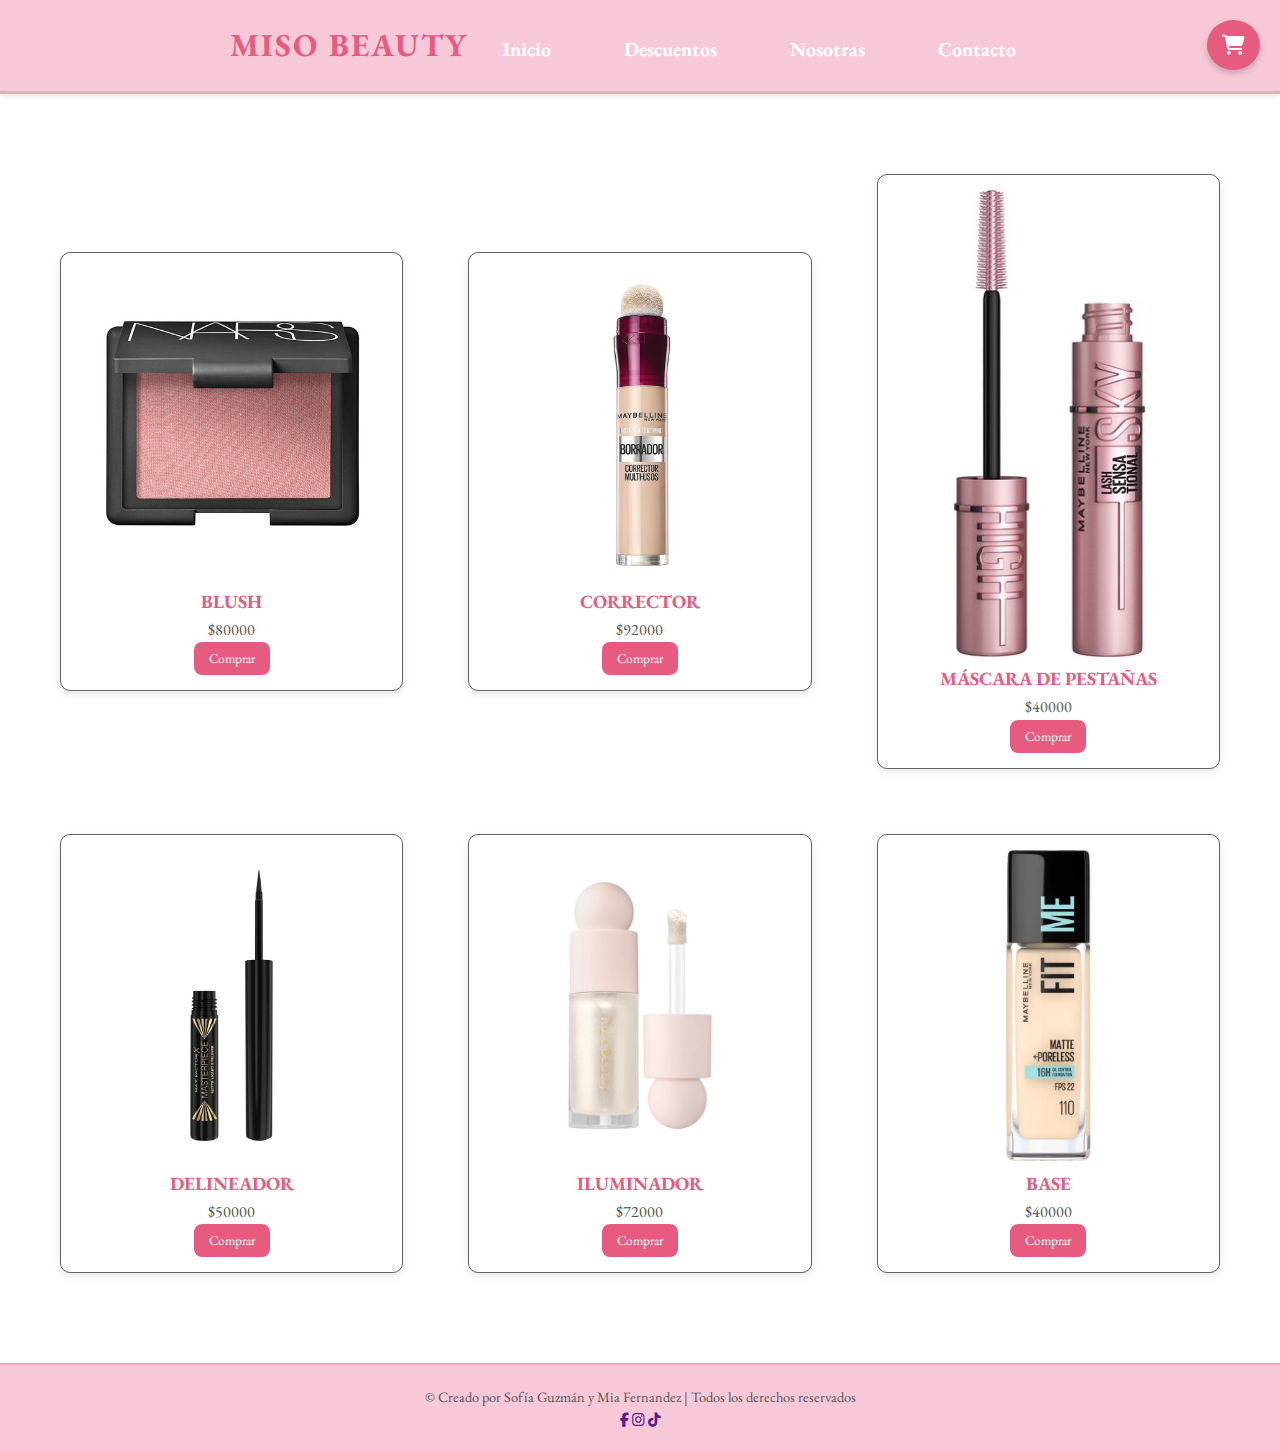
<file: index.html>
<!DOCTYPE html>
<html lang="es">
<head>
    <meta charset="UTF-8">
    <meta name="viewport" content="width=device-width, initial-scale=1.0">
    <title>MISO BEAUTY</title>
    <link rel="stylesheet" href="https://cdnjs.cloudflare.com/ajax/libs/font-awesome/6.4.0/css/all.min.css">
    <link rel="stylesheet" href="estilo.css">
    <style>
        /* --- ESTILOS BÁSICOS --- */
        body {
            font-family: 'Poppins', sans-serif;
            margin: 0;
            background-color: #fff5f7;
            color: #555;
        }

        header {
            background-color: #f7c8d8;
            padding: 20px;
            text-align: center;
            border-bottom: 3px solid #f2a7b6;
        }

        header h1 {
            margin: 0;
            color: #e85b81;
            font-size: 2em;
            letter-spacing: 2px;
        }

        nav a {
            color: #555;
            text-decoration: none;
            margin: 0 15px;
            font-weight: bold;
            transition: color 0.3s ease;
        }

        nav a:hover {
            color: #e85b81;
        }

        section {
            display: flex;
            flex-wrap: wrap;
            justify-content: center;
            gap: 25px;
            margin: 40px 20px;
        }

        .card {
            background-color: #fff;
            border-radius: 10px;
            padding: 15px;
            width: 250px;
            text-align: center;
            box-shadow: 0 3px 8px rgba(0,0,0,0.1);
            transition: transform 0.2s ease, box-shadow 0.2s ease;
        }

        .card:hover {
            transform: translateY(-3px);
            box-shadow: 0 5px 15px rgba(232, 91, 129, 0.2);
        }

        .card img {
            width: 100%;
            border-radius: 10px;
        }

        .card h3 {
            color: #e85b81;
        }

        .card p {
            color: #555;
        }

        .card button {
            background-color: #e85b81;
            color: white;
            border: none;
            padding: 8px 15px;
            border-radius: 8px;
            cursor: pointer;
            transition: background-color 0.3s ease;
        }

        .card button:hover {
            background-color: #f2a7b6;
        }

        footer {
            text-align: center;
            padding: 20px;
            background-color: #f7c8d8;
            color: #555;
            border-top: 2px solid #f2a7b6;
        }

        /* --- CARRITO --- */
        #carrito-container {
            position: fixed;
            top: 20px;
            right: 20px;
            background: #fff;
            border: 2px solid #f2a7b6;
            border-radius: 12px;
            padding: 15px;
            width: 300px;
            display: none;
            box-shadow: 0 4px 15px rgba(0,0,0,0.2);
            z-index: 1000;
        }

        #carrito-container h2 {
            text-align: center;
            color: #e85b81;
        }

        #carrito-items {
            max-height: 200px;
            overflow-y: auto;
        }

        .carrito-item {
            display: flex;
            justify-content: space-between;
            margin: 6px 0;
            border-bottom: 1px solid #f7c8d8;
            padding-bottom: 5px;
        }

        #abrir-carrito {
            position: fixed;
            top: 20px;
            right: 20px;
            background-color: #e85b81;
            color: white;
            border: none;
            padding: 12px 15px;
            border-radius: 50%;
            cursor: pointer;
            font-size: 20px;
            z-index: 1001;
            box-shadow: 0 3px 6px rgba(0,0,0,0.2);
        }

        #abrir-carrito:hover {
            background-color: #f2a7b6;
        }

        #vaciar-carrito {
            background-color: #f2a7b6;
            color: white;
            border: none;
            padding: 8px;
            border-radius: 5px;
            width: 100%;
            cursor: pointer;
            transition: background-color 0.3s ease;
        }

        #vaciar-carrito:hover {
            background-color: #e85b81;
        }
    </style>
</head>
<body>
    <header>
        <h1>MISO BEAUTY</h1>
        <nav>
            <a href="index.html">Inicio</a>
            <a href="descuentos.html">Descuentos</a>
            <a href="nosotros.html">Nosotras</a>
            <a href="contacto.html">Contacto</a>
        </nav>
    </header>

    

    <!-- Botón flotante para abrir carrito -->
<button id="abrir-carrito"><i class="fa fa-shopping-cart"></i></button>

<!-- Carrito -->
<div id="carrito-container">
    <h2>Tu carrito</h2>
    <div id="carrito-items"></div>
    <hr>
    <p><strong>Total:</strong> <span id="carrito-total">$0</span></p>
    <button id="finalizar-compra">Finalizar compra</button>
    <button id="vaciar-carrito">Vaciar carrito</button>
</div>


    <!-- Productos -->
    <section>
        <div class="card">
            <img src="Colorete.jpg" alt="">
            <div class="card-titulo">
                <h3>BLUSH</h3>
            </div>
            <div class="card-descripcion">
                <p>$80000</p>
                <button class="btn-comprar">Comprar</button>
            </div>
        </div>

        <div class="card">
            <img src="corrector.avif" alt="">
            <div class="card-titulo">
                <h3>CORRECTOR</h3>
            </div>
            <div class="card-descripcion">
                <p>$92000</p>
                <button class="btn-comprar">Comprar</button>
            </div>
        </div>

        <div class="card">
            <img src="rimel.jpg" alt="">
            <div class="card-titulo">
                <h3>MÁSCARA DE PESTAÑAS</h3>
            </div>
            <div class="card-descripcion">
                <p>$40000</p>
                <button class="btn-comprar">Comprar</button>
            </div>
        </div>

        <div class="card">
            <img src="delineador.webp" alt="">
            <div class="card-titulo">
                <h3>DELINEADOR</h3>
            </div>
            <div class="card-descripcion">
                <p>$50000</p>
                <button class="btn-comprar">Comprar</button>
            </div>
        </div>

        <div class="card">
            <img src="iluminador.jpeg" alt="">
            <div class="card-titulo">
                <h3>ILUMINADOR</h3>
            </div>
            <div class="card-descripcion">
                <p>$72000</p>
                <button class="btn-comprar">Comprar</button>
            </div>
        </div>

        <div class="card">
            <img src="BASE.webp" alt="">
            <div class="card-titulo">
                <h3>BASE</h3>
            </div>
            <div class="card-descripcion">
                <p>$40000</p>
                <button class="btn-comprar">Comprar</button>
            </div>
        </div>
    </section>

    <footer>
        &copy; Creado por Sofía Guzmán y Mia Fernandez | Todos los derechos reservados
        <div class="social-icons">
            <a href=""><i class="fab fa-facebook-f"></i></a>
            <a href=""><i class="fab fa-instagram"></i></a>
            <a href=""><i class="fab fa-tiktok"></i></a>
        </div>
    </footer>

    <script>
        const botonesComprar = document.querySelectorAll(".btn-comprar");
        const carritoContainer = document.getElementById("carrito-container");
        const abrirCarrito = document.getElementById("abrir-carrito");
        const carritoItems = document.getElementById("carrito-items");
        const carritoTotal = document.getElementById("carrito-total");
        const vaciarCarrito = document.getElementById("vaciar-carrito");

        let carrito = [];

        botonesComprar.forEach(boton => {
            boton.addEventListener("click", e => {
                const card = e.target.closest(".card");
                const nombre = card.querySelector("h3").textContent;
                const precio = parseInt(card.querySelector("p").textContent.replace("$","").replace(".",""));
                agregarAlCarrito(nombre, precio);
            });
        });

        function agregarAlCarrito(nombre, precio) {
            const producto = carrito.find(p => p.nombre === nombre);
            if (producto) {
                producto.cantidad++;
            } else {
                carrito.push({ nombre, precio, cantidad: 1 });
            }
            actualizarCarrito();
        }

        function actualizarCarrito() {
            carritoItems.innerHTML = "";
            let total = 0;
            carrito.forEach(item => {
                total += item.precio * item.cantidad;
                const div = document.createElement("div");
                div.classList.add("carrito-item");
                div.innerHTML = `
                    <span>${item.nombre} x${item.cantidad}</span>
                    <span>$${item.precio * item.cantidad}</span>
                `;
                carritoItems.appendChild(div);
            });
            carritoTotal.textContent = `$${total}`;
        }

        abrirCarrito.addEventListener("click", () => {
            carritoContainer.style.display = carritoContainer.style.display === "none" ? "block" : "none";
        });

        vaciarCarrito.addEventListener("click", () => {
            carrito = [];
            actualizarCarrito();
        });
    </script>
</body>
</html>
</file>
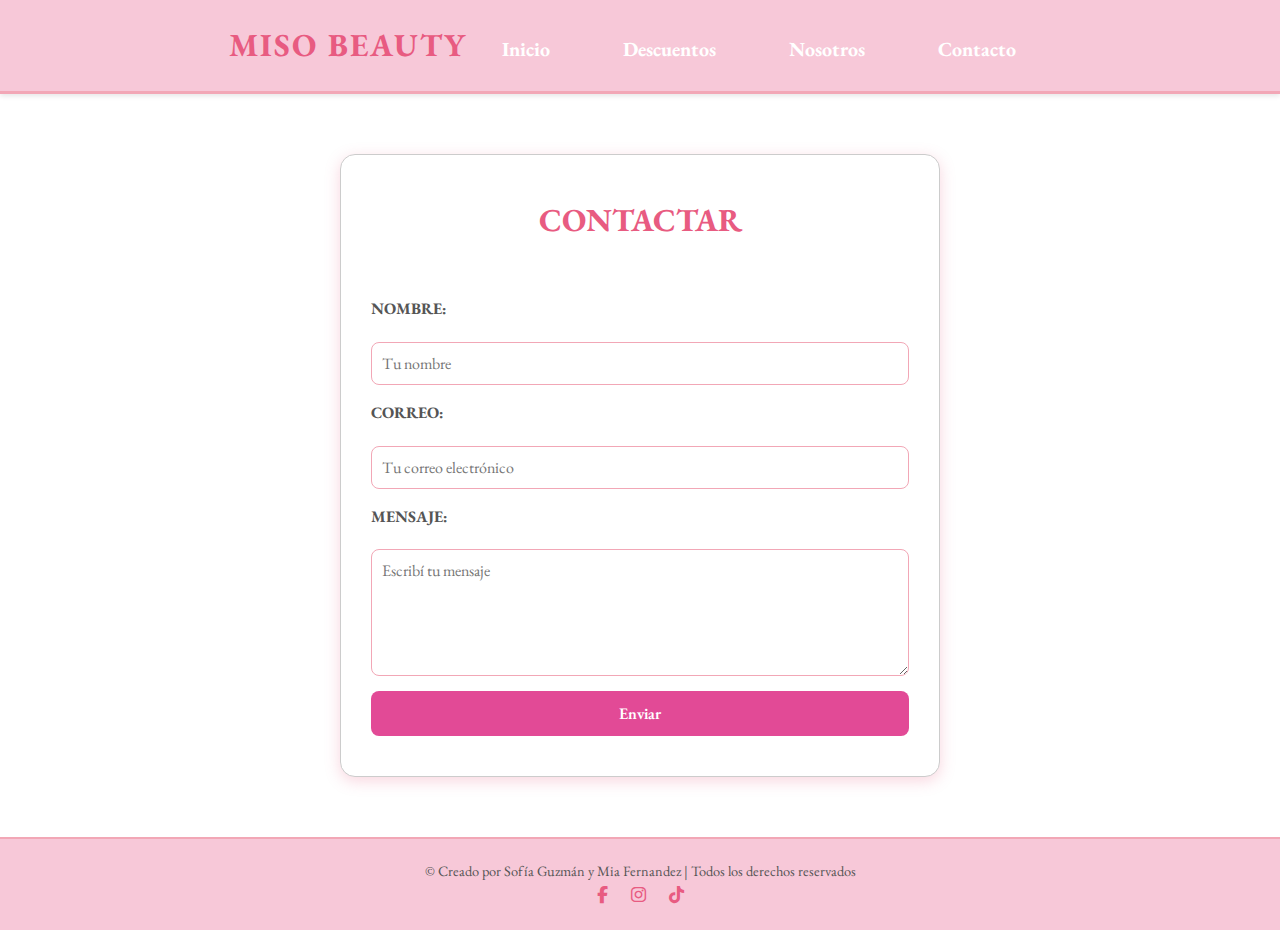
<file: contacto.html>
<!DOCTYPE html>
<html lang="es">
<head>
    <meta charset="UTF-8">
    <meta name="viewport" content="width=device-width, initial-scale=1.0">
    <title>Contacto - MISO BEAUTY</title>
    <link rel="stylesheet" href="https://cdnjs.cloudflare.com/ajax/libs/font-awesome/6.4.0/css/all.min.css">
    <link rel="stylesheet" href="estilo.css">
    <style>
        /* --- ESTILO GENERAL IGUAL AL RESTO DE PÁGINAS --- */
        body {
            font-family: 'Poppins', sans-serif;
            margin: 0;
            background-color: #fff5f7;
            color: #555;
        }

        header {
            background-color: #f7c8d8;
            padding: 20px;
            text-align: center;
            border-bottom: 3px solid #f2a7b6;
        }

        header h1 {
            margin: 0;
            color: #e85b81;
            font-size: 2em;
            letter-spacing: 2px;
        }

        nav a {
            color: #555;
            text-decoration: none;
            margin: 0 15px;
            font-weight: bold;
            transition: color 0.3s ease;
        }

        nav a:hover {
            color: #e85b81;
        }

        /* --- SECCIÓN CONTACTO --- */
        .Contacto {
            max-width: 600px;
            margin: 60px auto;
            background-color: #fff;
            padding: 40px 30px;
            border-radius: 15px;
            box-shadow: 0 4px 15px rgba(232, 91, 129, 0.25);
            text-align: center;
        }

        .Contacto h2 {
            color: #e85b81;
            margin-bottom: 30px;
            font-size: 2em;
        }

        .FORMULARIO {
            display: flex;
            flex-direction: column;
            gap: 15px;
        }

        .FORMULARIO label {
            font-weight: bold;
            text-align: left;
            color: #555;
        }

        .FORMULARIO input,
        .FORMULARIO textarea {
            padding: 10px;
            border: 1px solid #f2a7b6;
            border-radius: 8px;
            outline: none;
            font-family: inherit;
            transition: border-color 0.3s ease, box-shadow 0.3s ease;
        }

        .FORMULARIO input:focus,
        .FORMULARIO textarea:focus {
            border-color: #e85b81;
            box-shadow: 0 0 6px rgba(232, 91, 129, 0.4);
        }

        button {
            background-color: #e85b81;
            color: white;
            border: none;
            padding: 12px 20px;
            border-radius: 8px;
            cursor: pointer;
            font-size: 1em;
            transition: background-color 0.3s ease, transform 0.2s ease;
        }

        button:hover {
            background-color: #f2a7b6;
            transform: scale(1.03);
        }

        /* --- FOOTER --- */
        footer {
            text-align: center;
            padding: 20px;
            background-color: #f7c8d8;
            color: #555;
            border-top: 2px solid #f2a7b6;
            margin-top: 50px;
        }

        .social-icons a {
            color: #e85b81;
            margin: 0 10px;
            font-size: 1.2em;
            transition: color 0.3s ease;
        }

        .social-icons a:hover {
            color: #f2a7b6;
        }

        /* --- RESPONSIVE --- */
        @media (max-width: 600px) {
            .Contacto {
                width: 90%;
                padding: 25px;
            }

            .FORMULARIO input,
            .FORMULARIO textarea {
                font-size: 0.95em;
            }
        }
    </style>
</head>

<body>
    <header>
        <h1>MISO BEAUTY</h1>
        <nav>
            <a href="index.html">Inicio</a>
            <a href="descuentos.html">Descuentos</a>
            <a href="nosotros.html">Nosotros</a>
            <a href="contacto.html">Contacto</a>
        </nav>
    </header>

    <section class="Contacto"> 
        <h2>CONTACTAR</h2>
        <form class="FORMULARIO">
            <label for="NOMBRE">NOMBRE:</label>
            <input type="text" id="NOMBRE" placeholder="Tu nombre" required>
            
            <label for="email">CORREO:</label>
            <input type="email" id="email" placeholder="Tu correo electrónico" required>
            
            <label for="MENSAJE">MENSAJE:</label>
            <textarea id="MENSAJE" rows="5" placeholder="Escribí tu mensaje"></textarea>

            <button type="submit">Enviar</button>
        </form>
    </section>

    <footer>
        &copy; Creado por Sofía Guzmán y Mia Fernandez | Todos los derechos reservados
        <div class="social-icons">
            <a href=""><i class="fab fa-facebook-f"></i></a>
            <a href=""><i class="fab fa-instagram"></i></a>
            <a href=""><i class="fab fa-tiktok"></i></a>
        </div>
    </footer>
</body>
</html>
</file>
<file: estilo.css>
@import url('https://fonts.googleapis.com/css2?family=EB+Garamond:ital,wght@0,400..800;1,400..800&display=swap');
*{
    margin: 0px;
    padding: 0px;
    box-sizing: border-box;
    font-family: "EB Garamond", serif;


}
header{
    display: flex;
    align-items:last baseline ;
    justify-content: center;
    background-color: rgb(0, 0, 0);
    padding: 25px;
} 
header h1{
 color: rgb(255, 255, 255);
 font-size: 30px;
}
header nav a {
    color: rgb(255, 255, 255);
    text-decoration: none;
    font-size: 20px;
    padding: 20px;

}
header nav a:hover{
color: blanchedalmond;
text-decoration:underline;
font-size: 35px;
transition: all 0.3s ease-in-out;
}



.card{
    margin: 20px;
    padding: 20px;
    width: 400px;
    height: auto;
    border: 1px solid rgb(99, 99, 99);
    border-radius: 20px;
    box-shadow: 2px 2px 4px gray;
}
.card img{
    width: 100%
}
.card-titulo{
    text-align: center;

}
.card-descripcion{
    text-align: center;
    
}
.card-descripcion button {
    padding: 5px;
    background-color: rgb(202, 197, 201);

} 
.card-descripcion button:hover{
    padding: 10px;
    background-color: black;
    transition: all 0.3s ease-in-out;
    color: rgb(245, 129, 206);
    cursor: pointer;
}
section{
    display: flex;
    align-items: center;
    justify-content: space-around;
}
/* --- Estilos responsive --- */
section {
    flex-wrap: wrap;
    gap: 20px;
    padding: 20px;
}

/* Asegura que las tarjetas se adapten */
.card {
    width: 100%;
    max-width: 400px;
    flex: 1 1 300px;
}

/* Responsive para pantallas pequeñas */
@media (max-width: 768px) {
    header {
        flex-direction: column;
        align-items: center;
        text-align: center;
    }

    header h1 {
        font-size: 24px;
    }

    header nav {
        display: flex;
        flex-direction: column;
        gap: 10px;
        padding-top: 10px;
    }

    header nav a {
        font-size: 18px;
        padding: 10px;
    }

    header nav a:hover {
        font-size: 22px;
    }

    section {
        flex-direction: column;
        align-items: center;
    }

    .card {
        width: 90%;
    }
}
footer{
    text-align: center;
    padding: 10px;
    background-color: black;
    color: white;
    font-size: 14px;
}
.fab:hover{
    color: fuchsia;
    transition: all 0,3s easy ease-in-out;
}
/* Estilos generales */
body {
  background: linear-gradient(135deg, #ffffff, #ffffff);
  font-family: 'Poppins', sans-serif;
  margin: 0;
  padding: 0;
}

/* formulario.css */

/* Estilo general del contenedor del formulario */
.Contacto {
    width: 100%;
    max-width: 500px;
    padding: 30px;
    margin: 40px auto;
    background-color: #ffffff;
    border: 1px solid #ccc;
    border-radius: 12px;
    box-shadow: 0 4px 10px rgba(225, 117, 216, 0.1);
    font-family: 'Segoe UI', Tahoma, Geneva, Verdana, sans-serif;
    box-sizing: border-box;
}

/* Estilos del formulario */
form {
    display: flex;
    flex-direction: column;
    gap: 15px;
    width: 100%;
}

/* Etiquetas de los campos */
form label {
    font-weight: 600;
    color: #333;
    margin-bottom: 5px;
}

/* Entradas de texto y área de texto */
form input,
form textarea {
    width: 100%;
    padding: 10px 15px;
    border: 1px solid #ccc;
    border-radius: 8px;
    font-size: 1rem;
    box-sizing: border-box;
    transition: border-color 0.3s, box-shadow 0.3s;
}

/* Efecto al enfocar un input o textarea */
form input:focus,
form textarea:focus {
    border-color: #dd4ae2;
    box-shadow: 0 0 5px rgba(206, 60, 174, 0.468);
    outline: none;
}

/* Estilo del botón de enviar */
form button {
    padding: 12px 20px;
    background-color: #e24a96;
    color: white;
    border: none;
    border-radius: 8px;
    font-size: 1rem;
    font-weight: 600;
    cursor: pointer;
    transition: background-color 0.3s;
}

/* Hover en el botón */
form button:hover {
    background-color: #7d195f;
}

/* Adaptabilidad para pantallas pequeñas */
@media (max-width: 600px) {
    .Contacto {
        margin: 20px;
        padding: 20px;
    }
}
/* Reset básico */
* {
    margin: 0;
    padding: 0;
    box-sizing: border-box;
}

/* Tipografía */
body {
    font-family: 'Segoe UI', Tahoma, Geneva, Verdana, sans-serif;
    color: #333;
    background-color: #fffdfd;
    line-height: 1.6;
}

/* Header */
header {
    background-color: #000000;
    padding: 20px 0;
    text-align: center;
    box-shadow: 0 2px 5px rgba(0,0,0,0.1);
}

header h1 {
    color: #ffffff;
    font-size: 2.5rem;
    margin-bottom: 10px;
}

nav a {
    margin: 0 15px;
    text-decoration: none;
    color: #333;
    font-weight: bold;
    transition: color 0.3s ease;
}

nav a:hover {
    color: #d63384;
}

/* Sección Nosotros */
.nosotros {
    max-width: 1100px;
    margin: 40px auto;
    padding: 20px;
    background-color: #fff0f5;
    border-radius: 10px;
    box-shadow: 0 4px 15px rgba(0,0,0,0.05);
}

.nosotros h2 {
    text-align: center;
    color: #d63384;
    margin-bottom: 30px;
    font-size: 2rem;
}

.contenido-nosotros {
    display: flex;
    flex-wrap: wrap;
    align-items: center;
    gap: 30px;
}

.contenido-nosotros img {
    flex: 1;
    max-width: 400px;
    width: 100%;
    border-radius: 10px;
    box-shadow: 0 2px 10px rgba(0,0,0,0.1);
}

.contenido-nosotros .texto {
    flex: 2;
    font-size: 1.1rem;
}

.contenido-nosotros .texto p {
    margin-bottom: 15px;
}

/* Footer */
footer {
    background-color: #f8e1f4;
    text-align: center;
    padding: 15px 0;
    margin-top: 50px;
    font-size: 0.9rem;
    color: #555;
}

.ubicacion {
    max-width: 1100px;
    margin: 40px auto 60px;
    padding: 20px;
    background-color: #f9f0fa;
    border-radius: 12px;
    box-shadow: 0 4px 12px rgba(214, 51, 132, 0.1);
    text-align: center;
}

.ubicacion h2 {
    color: #d63384;
    margin-bottom: 15px;
}

.ubicacion address {
    font-style: normal;
    line-height: 1.5;
    margin-bottom: 20px;
    color: #555;
}

.mapa iframe {
    border-radius: 10px;
    box-shadow: 0 2px 10px rgba(0,0,0,0.1);
}
.descuentos {
    max-width: 1100px;
    margin: 40px auto;
    padding: 20px 10px 40px;
    text-align: center;
}

.descuentos h2 {
    color: #d63384; /* Igual color rosa que usás */
    font-size: 2rem;
    margin-bottom: 30px;
}

.cards-descuento {
    display: flex;
    justify-content: center;
    gap: 25px;
    flex-wrap: wrap;
}

.precio-anterior {
    text-decoration: line-through;
    color: #999;
    margin-bottom: 5px;
    font-weight: 500;
}

.precio-descuento {
    color: #d63384;
    font-weight: 700;
    font-size: 1.2rem;
    margin-bottom: 10px;
}
.carrito-icono {
    position: absolute;
    right: 30px;
    top: 30px;
    cursor: pointer;
    color: white;
    font-size: 24px;
}

/* ==== CARRITO DE COMPRAS ==== */
#carrito-container {
    position: fixed;
    top: 90px;
    right: 30px;
    background: #ffffff;
    border: 2px solid #d63384;
    border-radius: 16px;
    padding: 20px;
    width: 320px;
    display: none;
    box-shadow: 0 6px 18px rgba(0,0,0,0.2);
    z-index: 1000;
    animation: fadeIn 0.3s ease-in-out;
    font-family: "EB Garamond", serif;
}

#carrito-container h2 {
    text-align: center;
    color: #d63384;
    font-size: 1.6rem;
    margin-bottom: 15px;
    border-bottom: 1px solid #f8e1f4;
    padding-bottom: 10px;
}

#carrito-items {
    max-height: 200px;
    overflow-y: auto;
    margin-bottom: 15px;
}

.carrito-item {
    display: flex;
    justify-content: space-between;
    align-items: center;
    background-color: #fff0f5;
    border-radius: 10px;
    padding: 8px 10px;
    margin-bottom: 8px;
    font-size: 1rem;
    color: #333;
    box-shadow: 0 1px 3px rgba(0,0,0,0.1);
}

#carrito-total {
    font-weight: bold;
    color: #d63384;
}

#finalizar-compra,
#vaciar-carrito {
    display: block;
    width: 100%;
    padding: 10px;
    border: none;
    border-radius: 8px;
    margin-top: 10px;
    font-size: 1rem;
    font-weight: 600;
    cursor: pointer;
    transition: all 0.3s ease-in-out;
}

#finalizar-compra {
    background-color: #d63384;
    color: #fff;
}

#finalizar-compra:hover {
    background-color: #9b145b;
}

#vaciar-carrito {
    background-color: #f8e1f4;
    color: #d63384;
}

#vaciar-carrito:hover {
    background-color: #d63384;
    color: #fff;
}

/* Botón flotante del carrito */
#abrir-carrito {
    position: fixed;
    top: 25px;
    right: 25px;
    background-color: #d63384;
    color: #fff;
    border: none;
    padding: 14px 16px;
    border-radius: 50%;
    cursor: pointer;
    font-size: 22px;
    z-index: 1001;
    box-shadow: 0 4px 10px rgba(0,0,0,0.3);
    transition: transform 0.3s ease, background-color 0.3s ease;
}

#abrir-carrito:hover {
    background-color: #9b145b;
    transform: scale(1.1);
}

/* Animación suave */
@keyframes fadeIn {
    from { opacity: 0; transform: translateY(-10px); }
    to { opacity: 1; transform: translateY(0); }
}
</file>
